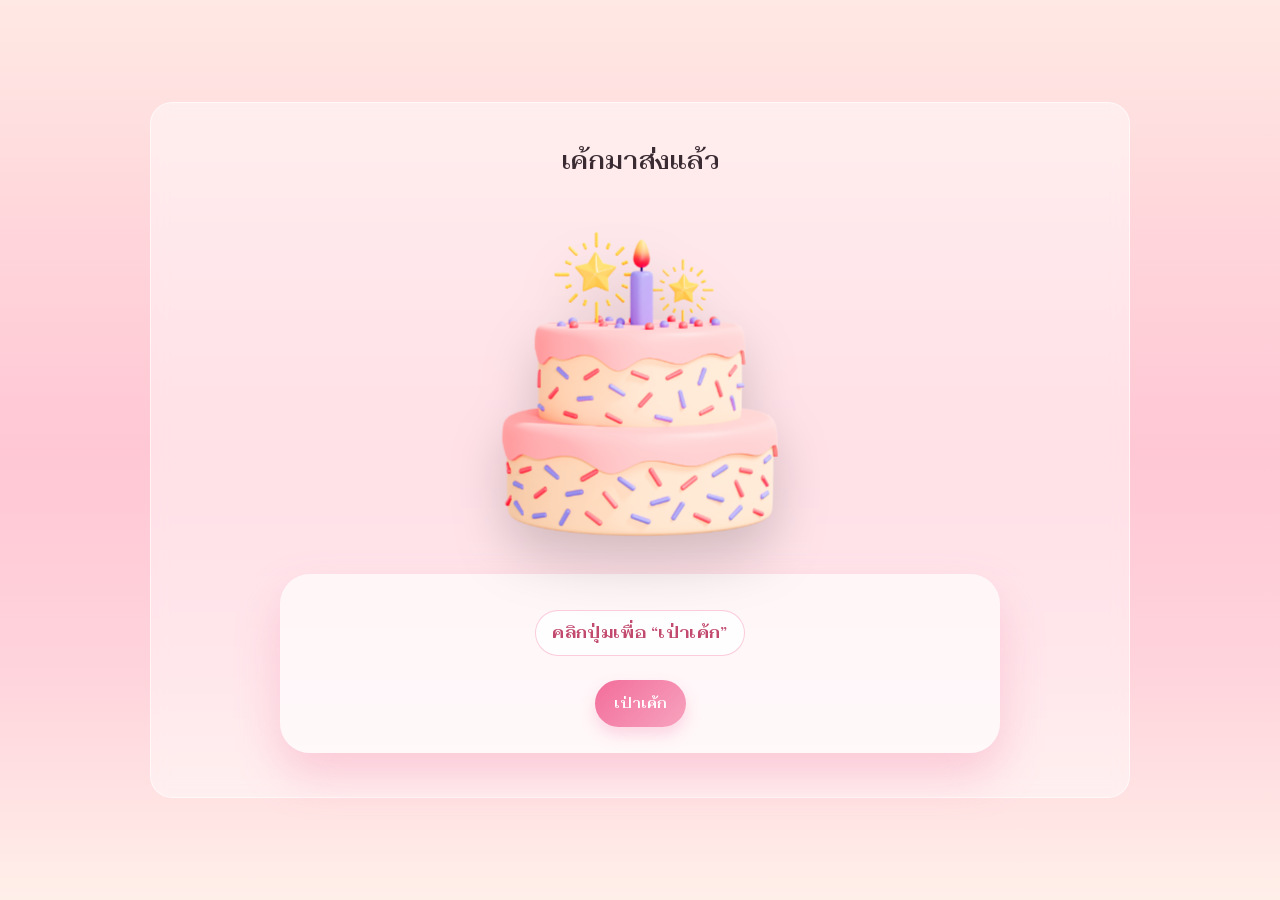
<file: index.html>
<!doctype html>
<html lang="th">
<head>
  <meta charset="utf-8" />
  <meta name="viewport" content="width=device-width,initial-scale=1" />
  <title>Birthday Surprise</title>
  <link rel="stylesheet" href="css/style.css" />
</head>

<body>
  <div class="container">
    <div class="shell center">

      <!-- จะซ่อนหลังจากกด "เป่าเค้ก" -->
      <h2 id="titleText">เค้กมาส่งแล้ว</h2>

      <!-- Cake Stage -->
      <div class="cake-stage" id="cakeStage">
        <img class="cake-img" id="cakeImg" src="assets/cake.png" alt="cake" />

        <!-- ควัน (แสดงตอนเป่าเทียน) -->
        <div class="smoke" id="smoke" aria-hidden="true">
          <span></span><span></span><span></span><span></span><span></span>
        </div>
      </div>

      <!-- STEP 1 -->
      <div class="big-card" id="step1">
        <p class="badge">คลิกปุ่มเพื่อ “เป่าเค้ก”</p>
        <div style="margin-top:14px;">
          <button class="btn" id="blowCakeBtn">เป่าเค้ก</button>
        </div>
      </div>

      <!-- STEP 2 -->
      <div class="big-card" id="step2" style="display:none;">
        <h2>เป่าเทียนวันเกิด</h2>
        <p class="subtle">หลับตาแล้วอธิษฐานในใจ</p>
        <div style="margin-top:14px;">
          <button class="btn" id="blowCandleBtn">เป่าเทียน</button>
        </div>
      </div>

      <!-- STEP 3 -->
      <div class="big-card" id="step3" style="display:none;">
        <h2 id="hbText">Happy Birth Day P'time </h2>
        <p class="subtle">สุขสันต์วันเกิดนะคะที่รัก</p>
        <div style="margin-top:14px;">
          <a class="btn secondary" href="pass.html">หน้าถัดไป</a>
        </div>
      </div>

    </div>
  </div>

  <script src="js/cake.js"></script>
</body>
</html>
</file>
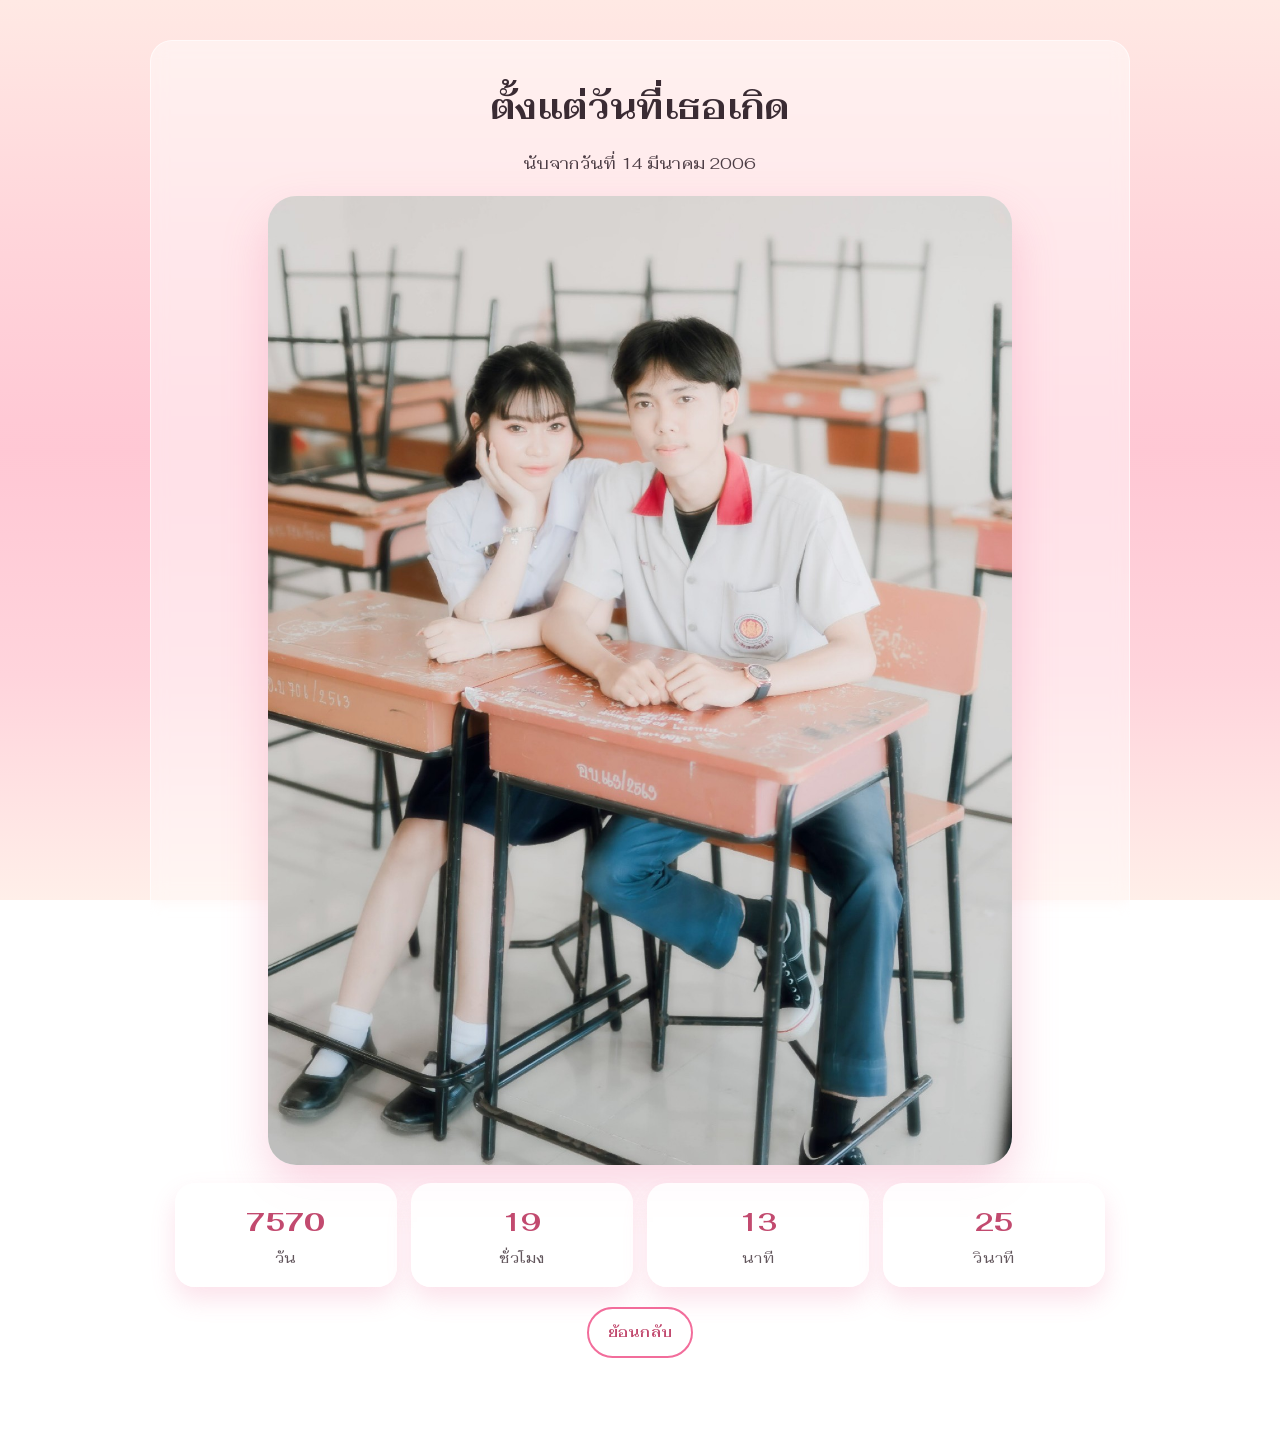
<file: days.html>
<!doctype html>
<html lang="th">
<head>
  <meta charset="utf-8" />
  <meta name="viewport" content="width=device-width,initial-scale=1" />
  <title>เธอเกิดมากี่วันแล้วน้า</title>
  <link rel="stylesheet" href="css/style.css" />
</head>
<body>
  <div class="container">
    <div class="shell center">
      <h1>ตั้งแต่วันที่เธอเกิด</h1>


        <p class="subtle">นับจากวันที่ 14 มีนาคม 2006 </p>

        <!-- รูปตรงกลาง -->
        <div class="image-wrap">
  <img src="assets/heart.png" class="center-img" alt="love" />
</div>


        <!-- กล่องเวลา -->
        <div class="time-grid">
          <div class="time-box">
            <div class="time-value" id="days">0</div>
            <div class="time-label">วัน</div>
          </div>

          <div class="time-box">
            <div class="time-value" id="hours">0</div>
            <div class="time-label">ชั่วโมง</div>
          </div>

          <div class="time-box">
            <div class="time-value" id="minutes">0</div>
            <div class="time-label">นาที</div>
          </div>

          <div class="time-box">
            <div class="time-value" id="seconds">0</div>
            <div class="time-label">วินาที</div>
          </div>
        </div>

        <div style="margin-top:20px;">
          <a class="btn secondary" href="menu.html">ย้อนกลับ</a>
        </div>
      </div>
    </div>
  </div>

  <script src="js/days.js"></script>
</body>
</html>
</file>
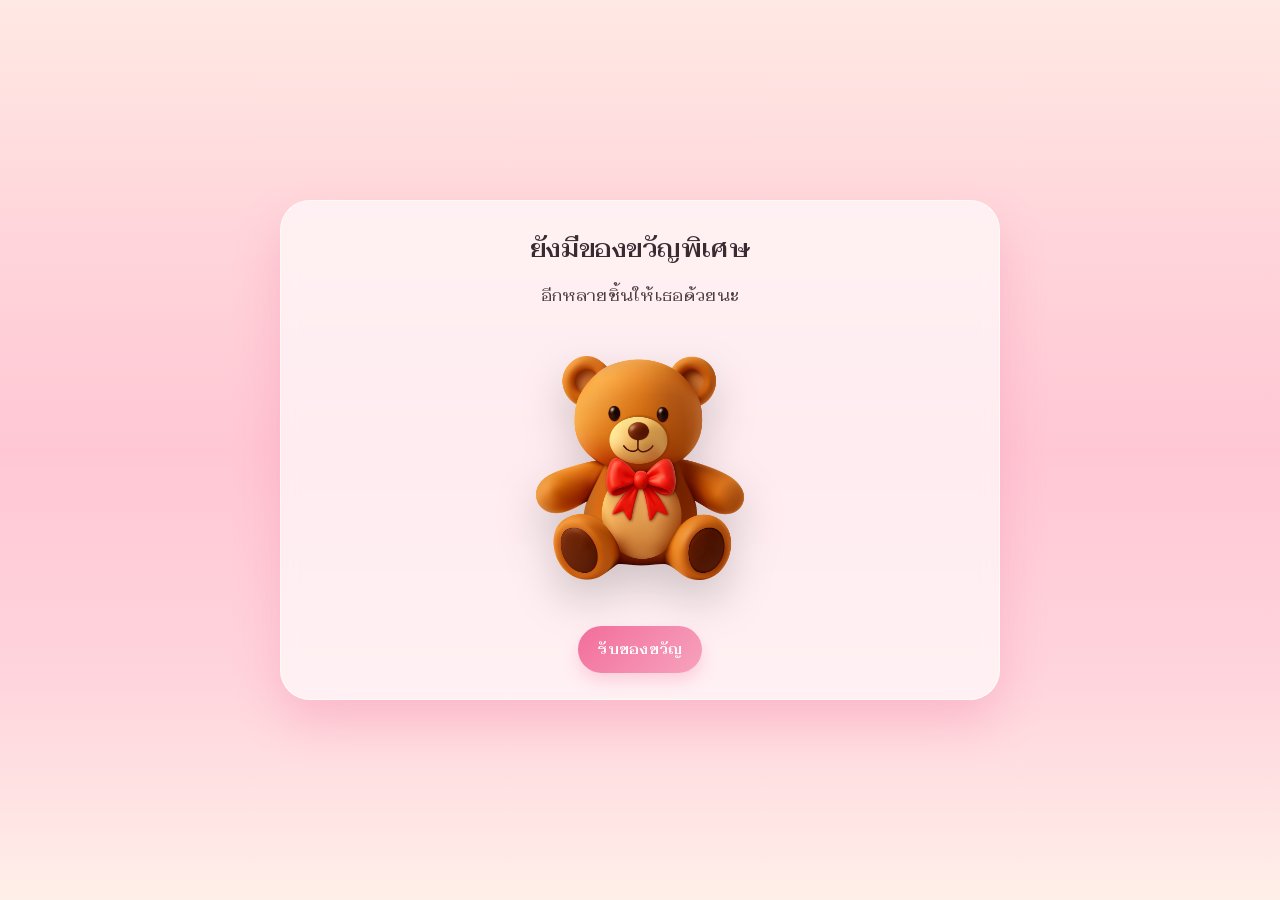
<file: gift.html>
<!doctype html>
<html lang="th">
<head>
  <meta charset="utf-8">
  <meta name="viewport" content="width=device-width, initial-scale=1.0">
  <title>ของขวัญ </title>
  <link rel="stylesheet" href="css/style.css">
</head>

<body>
  <div class="container">
    <div class="shell center big-card">
      <h2>ยังมีของขวัญพิเศษ </h2>
      <p class="subtle">อีกหลายชิ้นให้เธอด้วยนะ</p>

      <img src="assets/gif.png" class="cake-img" alt="gift gif">

      <div style="margin-top:18px;">
        <a href="menu.html" class="btn">รับของขวัญ</a>
      </div>
    </div>
  </div>
  
</body>
</html>
</file>
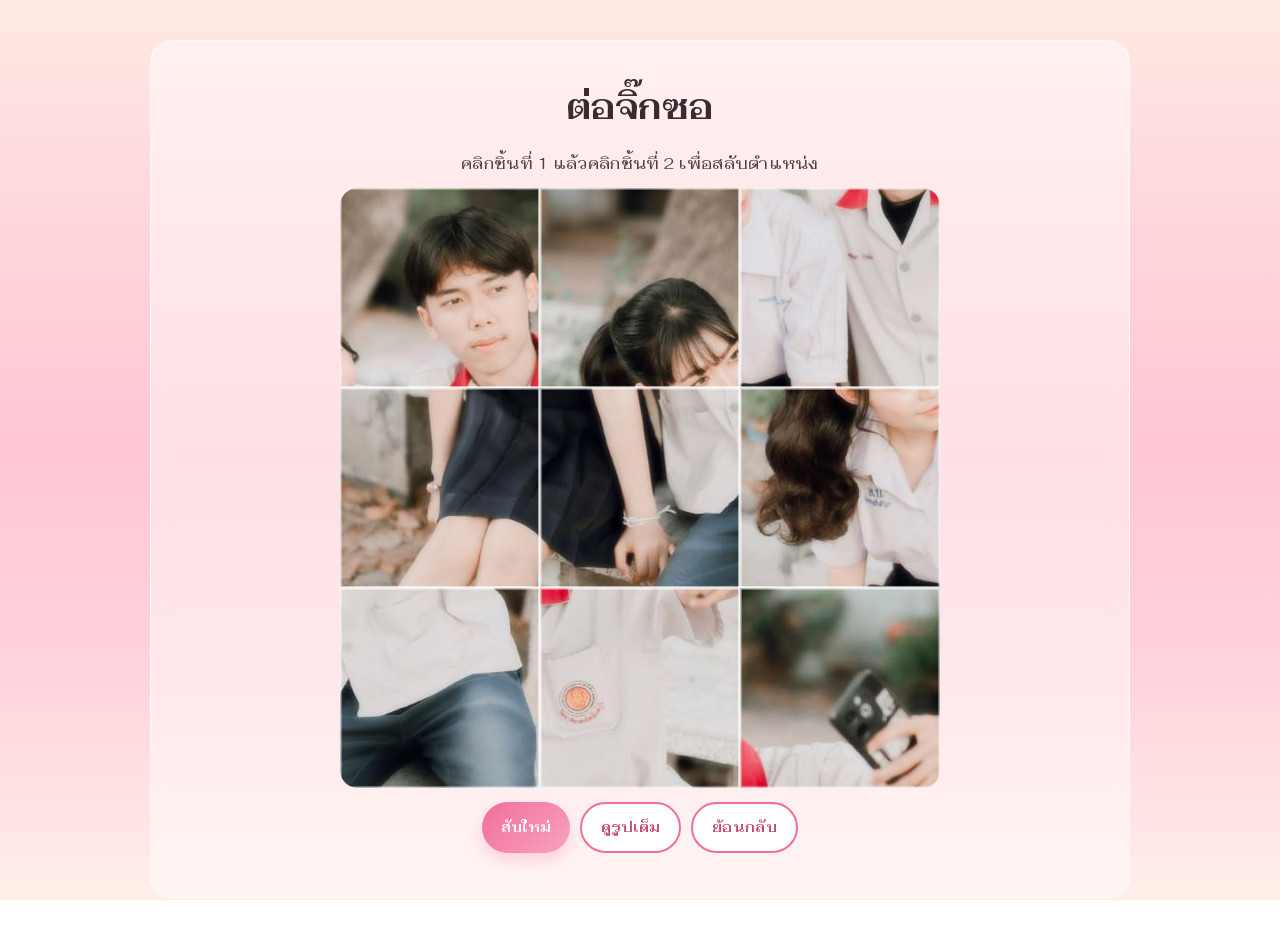
<file: jigsaw.html>
<!doctype html>
<html lang="th">
<head>
  <meta charset="utf-8" />
  <meta name="viewport" content="width=device-width,initial-scale=1" />
  <title>ต่อจิ๊กซอ</title>
  <link rel="stylesheet" href="css/style.css" />
</head>
<body>
  <div class="container">
    <div class="shell center">
      <h1>ต่อจิ๊กซอ</h1>
      <p class="subtle">คลิกชิ้นที่ 1 แล้วคลิกชิ้นที่ 2 เพื่อสลับตำแหน่ง</p>

      <div class="canvas-wrap">
        <canvas id="puzzle" width="600" height="600"></canvas>
      </div>

      <div style="margin-top:14px; display:flex; gap:10px; justify-content:center; flex-wrap:wrap;">
        <button class="btn" id="shuffleBtn">สับใหม่</button>
        <button class="btn secondary" id="showHintBtn">ดูรูปเต็ม</button>
        <a class="btn secondary" href="menu.html">ย้อนกลับ</a>
      </div>
    </div>
  </div>

  <div class="modal-backdrop" id="modalBackdrop">
    <div class="modal center">
      <h3>รูปเต็ม (ใบ้)</h3>
      <img src="assets/puzzle.jpg" alt="hint" style="width:100%; border-radius:18px;" />
      <div class="row">
        <button class="btn" id="closeModalBtn">ปิด</button>
      </div>
    </div>
  </div>

  <script src="js/jigsaw.js"></script>
  
</body>
</html>
</file>
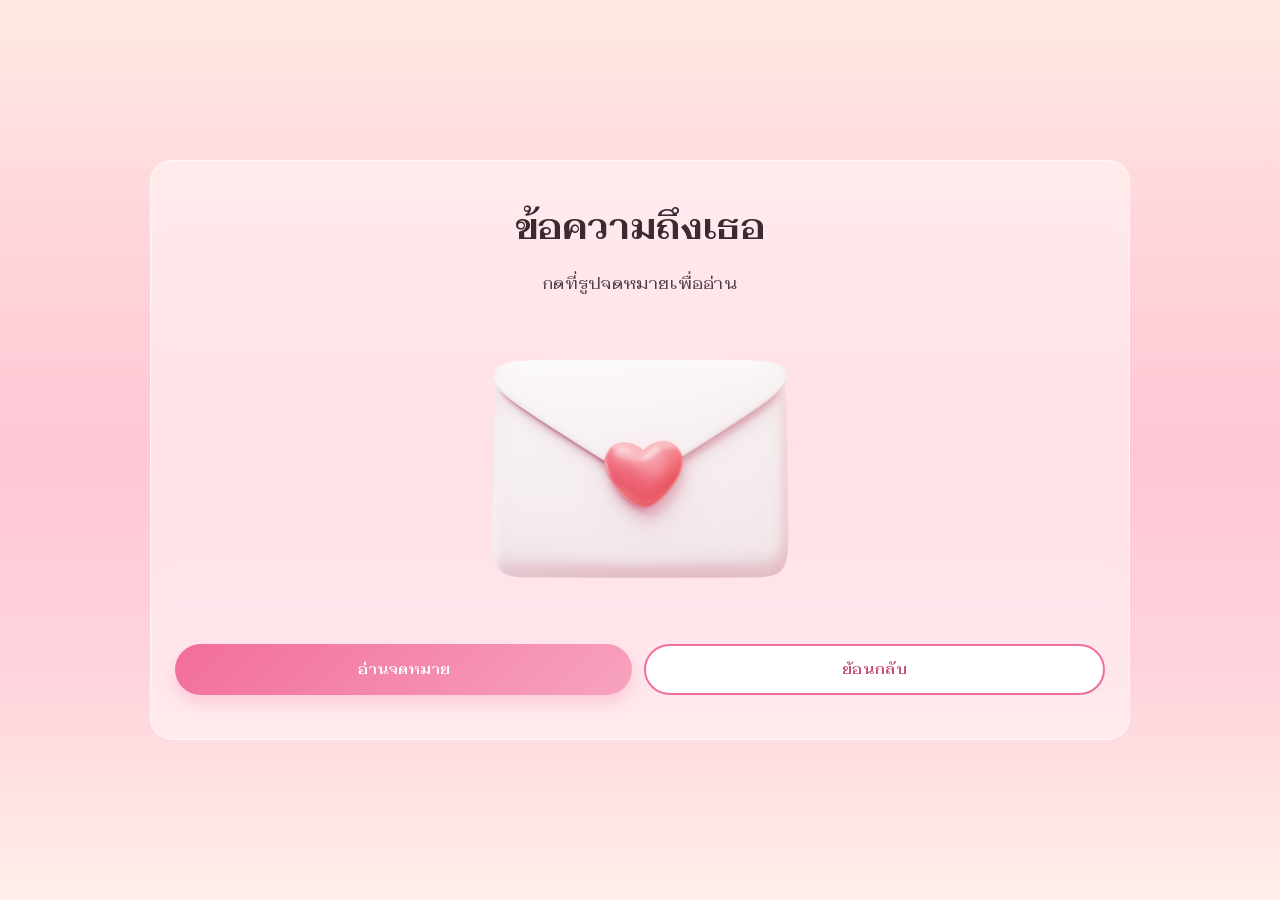
<file: letter.html>
<!doctype html>
<html lang="th">
<head>
  <meta charset="utf-8" />
  <meta name="viewport" content="width=device-width,initial-scale=1" />
  <title>ข้อความถึงเธอ</title>
  <link rel="stylesheet" href="css/style.css" />
</head>

<body>
  <div class="container">
    <div class="shell center">

      <h1>ข้อความถึงเธอ</h1>


        <p class="subtle">กดที่รูปจดหมายเพื่ออ่าน</p>

        <!-- รูปจดหมาย -->
        <img
          src="assets/lettercover.png"
          alt="letter"
          id="openLetter"
          class="letter-img"
        />

        <!-- แถวปุ่ม (กว้างเท่ากัน ซ้ายขวา) -->
        <div class="button-row">
          <button class="btn" id="readBtn">อ่านจดหมาย</button>
          <a class="btn secondary" href="menu.html">ย้อนกลับ</a>
        </div>
      </div>

    </div>
  </div>

  <!-- MODAL -->
  <div class="modal-backdrop" id="modalBackdrop">
    <div class="modal center">
      <h3></h3>

      <p id="letterText"></p>

      <div class="row">
        <button class="btn" id="closeModalBtn">ปิด</button>
      </div>
    </div>
  </div>

  <!-- JS -->
  <script src="js/letter.js"></script>

</body>
</html>
</file>
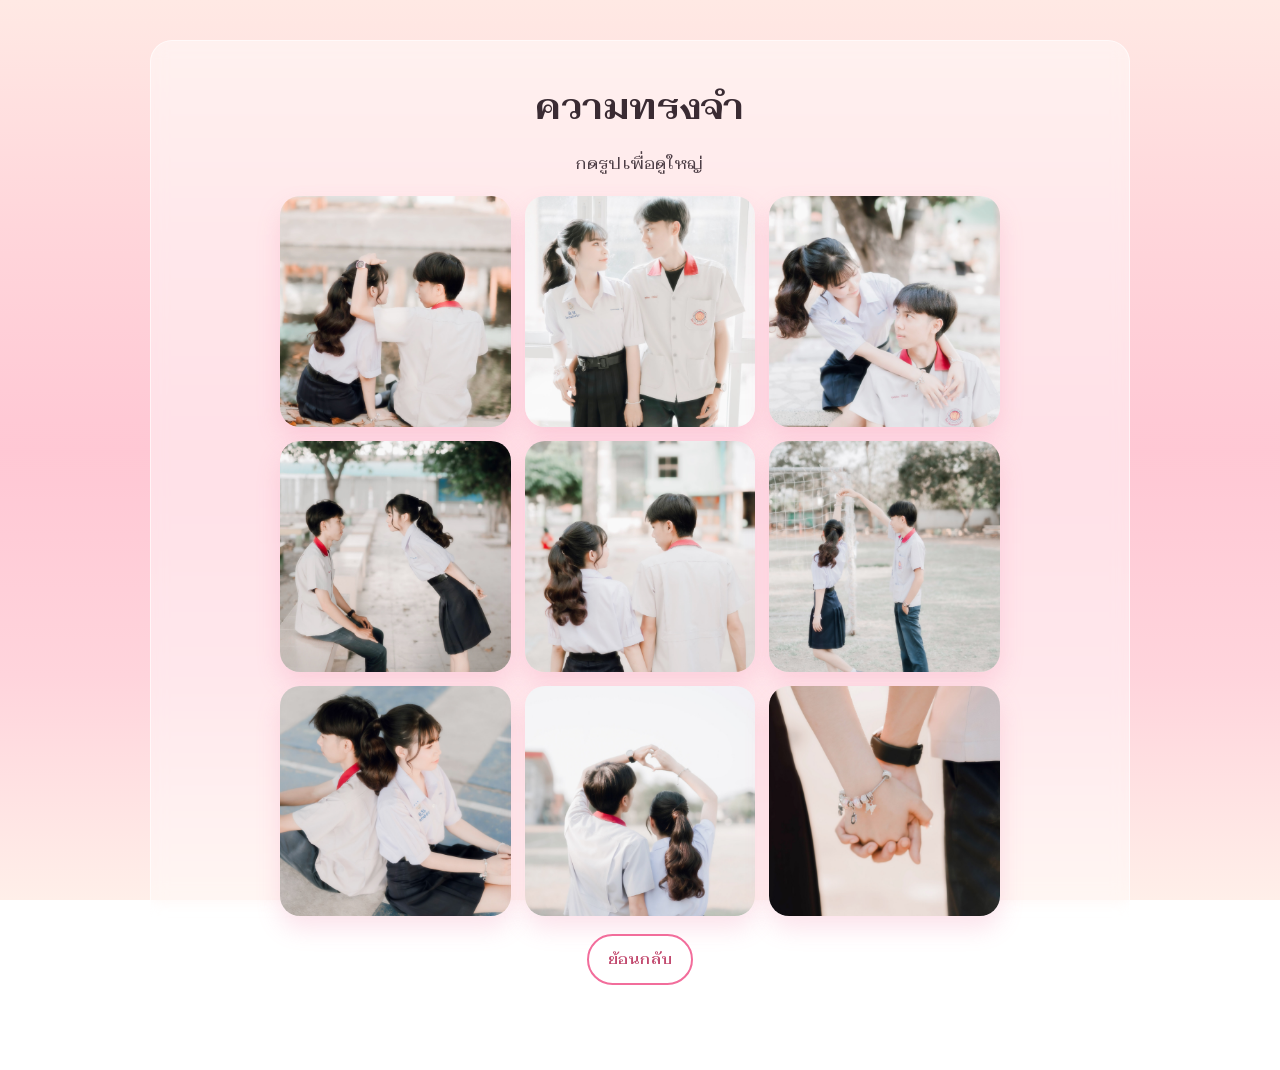
<file: memories.html>
<!doctype html>
<html lang="th">
<head>
  <meta charset="utf-8" />
  <meta name="viewport" content="width=device-width,initial-scale=1" />
  <title>ความทรงจำ</title>
  <link rel="stylesheet" href="css/style.css" />
</head>
<body>
  <div class="container">
    <div class="shell center">
      <h1>ความทรงจำ</h1>
      <p class="subtle">กดรูปเพื่อดูใหญ่</p>

      <div class="gallery" id="gallery"></div>

      <div style="margin-top:18px;">
        <a class="btn secondary" href="menu.html">ย้อนกลับ</a>
      </div>
    </div>
  </div>

  <div class="modal-backdrop" id="modalBackdrop">
    <div class="modal center">
      <img id="bigImg" alt="memory" style="width:100%; border-radius:18px; box-shadow: var(--shadow-soft);" />
      <div class="row">
        <button class="btn" id="closeModalBtn">ปิด</button>
      </div>
    </div>
  </div>

  <script src="js/memories.js"></script>
</body>
</html>
</file>
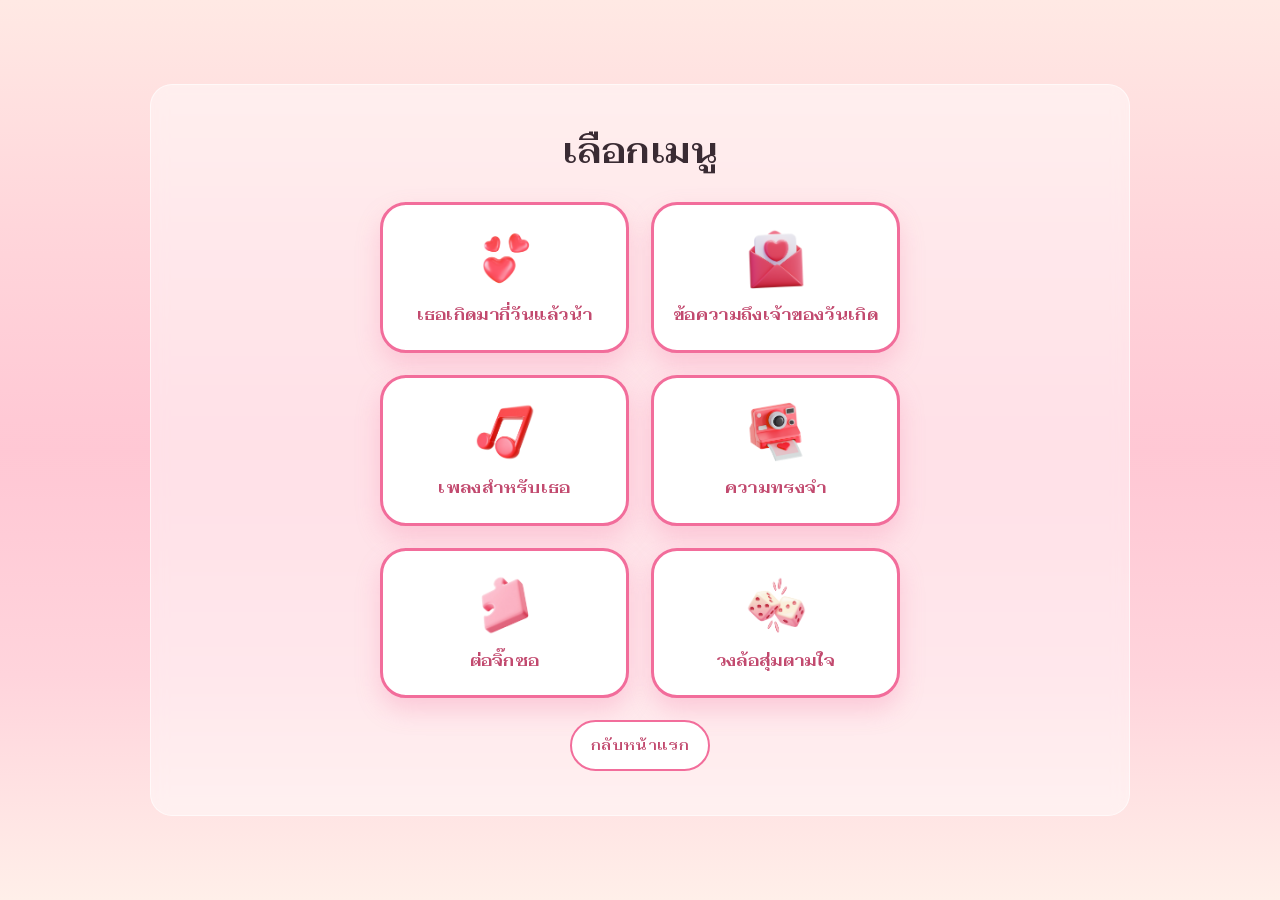
<file: menu.html>
<!doctype html>
<html lang="th">
<head>
  <meta charset="utf-8" />
  <meta name="viewport" content="width=device-width,initial-scale=1" />
  <title>เลือกเมนู</title>
  <link rel="stylesheet" href="css/style.css" />
</head>

<body>
  <div class="container">
    <div class="shell center">
      <h1>เลือกเมนู</h1>

      <div class="menu-grid">

        <a class="menu-item white" href="days.html">
          <img src="assets/1.png" class="menu-icon">
          <div class="label">เธอเกิดมากี่วันแล้วน้า</div>
        </a>

        <a class="menu-item white" href="letter.html">
          <img src="assets/2.png" class="menu-icon">
          <div class="label">ข้อความถึงเจ้าของวันเกิด</div>
        </a>

        <a class="menu-item white" href="music.html">
          <img src="assets/3.png" class="menu-icon">
          <div class="label">เพลงสำหรับเธอ</div>
        </a>


        <a class="menu-item white" href="memories.html">
          <img src="assets/4.png" class="menu-icon">
          <div class="label">ความทรงจำ</div>
        </a>

        <a class="menu-item white" href="jigsaw.html">
          <img src="assets/5.png" class="menu-icon">
          <div class="label">ต่อจิ๊กซอ</div>
        </a>

        <a class="menu-item white" href="wheel.html">
          <img src="assets/6.png" class="menu-icon">
          <div class="label">วงล้อสุ่มตามใจ</div>
        </a>

      </div>

      <div style="margin-top:22px;">
        <a class="btn secondary" href="index.html">กลับหน้าแรก</a>

      </div>
    </div>
  </div>
</body>
</html>
</file>
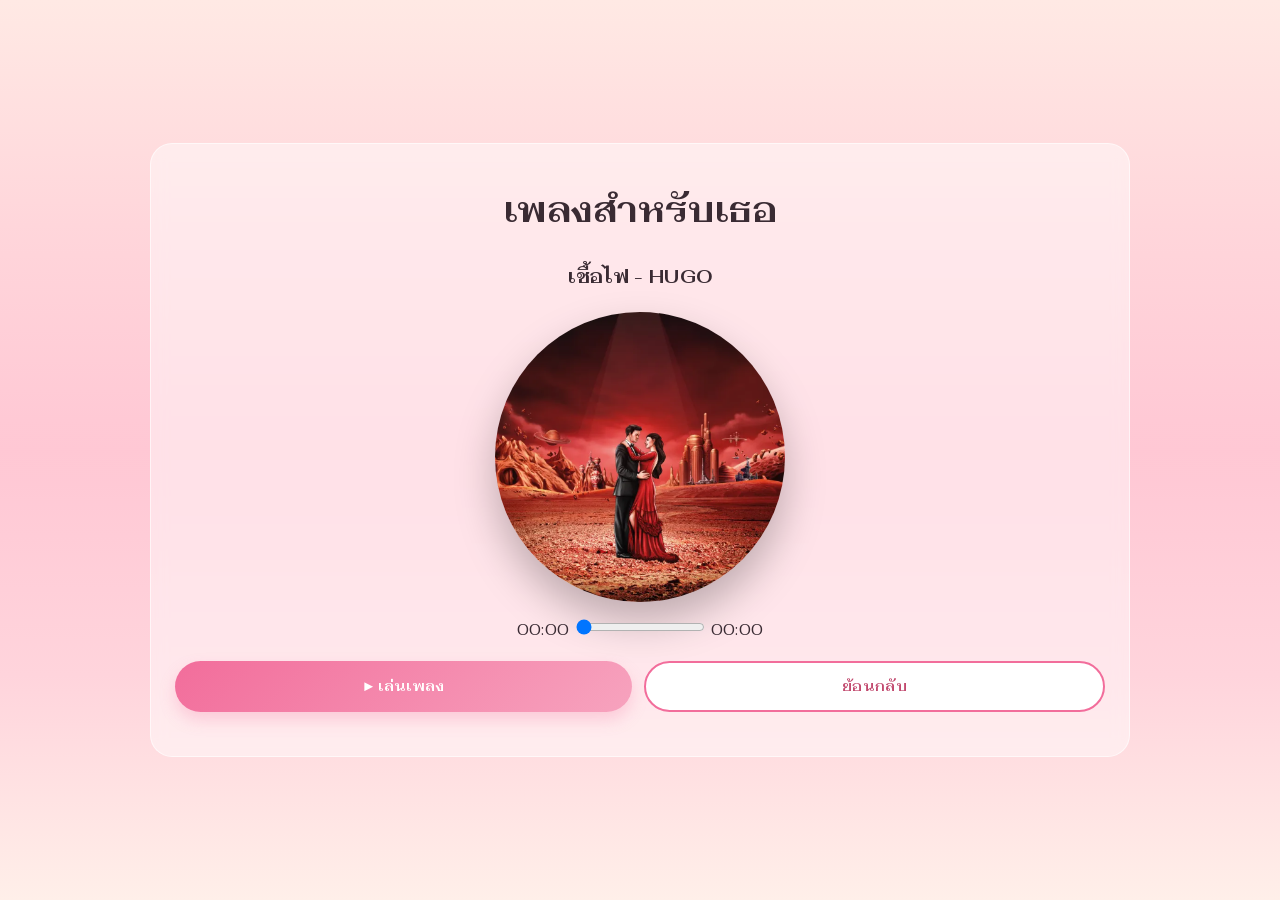
<file: music.html>
<!doctype html>
<html lang="th">
<head>
  <meta charset="utf-8" />
  <meta name="viewport" content="width=device-width,initial-scale=1" />
  <title>เพลงสำหรับเธอ</title>
  <link rel="stylesheet" href="css/style.css" />
</head>

<body>
  <div class="container">
    <div class="shell center">
      <h1>เพลงสำหรับเธอ</h1>
      <h3>เชื้อไฟ - HUGO</h3>

        <!-- แผ่นเสียง -->
        <div class="vinyl-wrap">
          <img src="assets/vinyl.png" class="vinyl" id="vinyl">
        </div>

        <!-- progress -->
        <div class="progress-box">
          <span id="currentTime">00:00</span>
          <input type="range" id="progress" value="0" min="0" step="1" />
          <span id="duration">00:00</span>
        </div>

        <!-- ปุ่ม -->
        <div class="button-row">
          <button class="btn" id="playBtn">▶ เล่นเพลง</button>
          <a class="btn secondary" href="menu.html">ย้อนกลับ</a>
        </div>

        <audio id="music">
          <source src="assets/song.mp3" type="audio/mpeg">
        </audio>

      </div>
    </div>
  </div>

  <script src="js/music.js"></script>
</body>
</html>
</file>
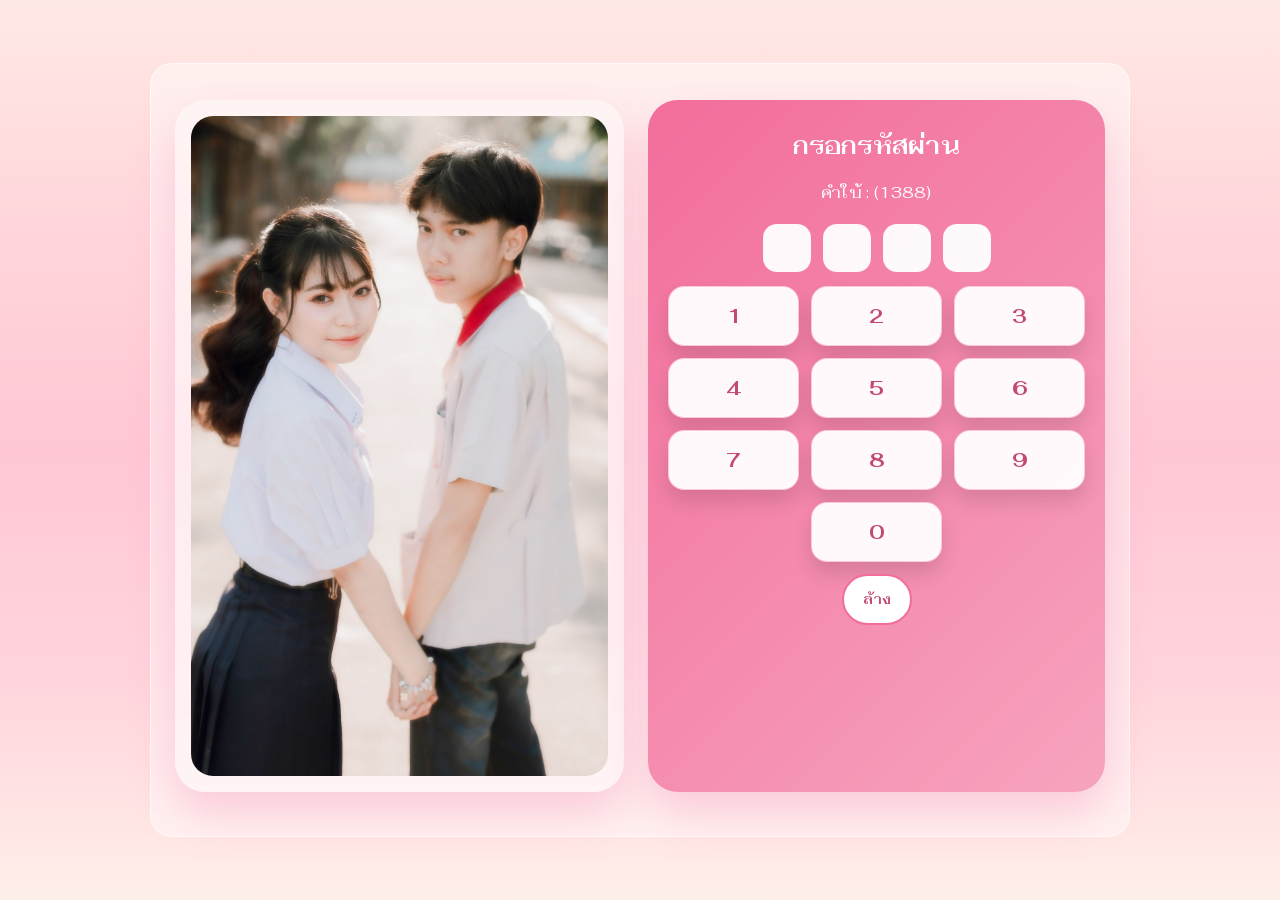
<file: pass.html>
<!doctype html>
<html lang="th">
<head>
  <meta charset="utf-8" />
  <meta name="viewport" content="width=device-width,initial-scale=1" />
  <title>ใส่รหัสผ่าน</title>
  <link rel="stylesheet" href="css/style.css" />
</head>

<body>
  <div class="container">
    <div class="shell">

      <!-- layout ซ้ายรูป ขวาใส่รหัส -->
      <div class="pass-layout">

        <!-- ฝั่งรูป -->
        <div class="pass-image">
          <img src="assets/pic1.png" alt="cute gif">
        </div>

        <!-- ฝั่งใส่รหัส -->
        <div class="pink-panel pass-box center">
          <h2>กรอกรหัสผ่าน</h2>
          <div class="note">คำใบ้ : (1388)</div>

          <div class="digits" id="digits"></div>
          <div class="keypad" id="keypad"></div>

          <div style="margin-top:12px;">
            <button class="btn secondary" id="clearBtn">ล้าง</button>
          </div>
        </div>

      </div>
    </div>
  </div>

  <!-- modal -->
  <div class="modal-backdrop" id="modalBackdrop">
    <div class="modal center">
      <h3 id="modalTitle">ลองใหม่</h3>
      <p id="modalMsg">รหัสไม่ถูกต้อง ลองใหม่อีกครั้งนะ</p>
      <div class="row">
        <button class="btn" id="closeModalBtn">ปิด</button>
      </div>
    </div>
  </div>

  <script src="js/pass.js"></script>
</body>
</html>
</file>
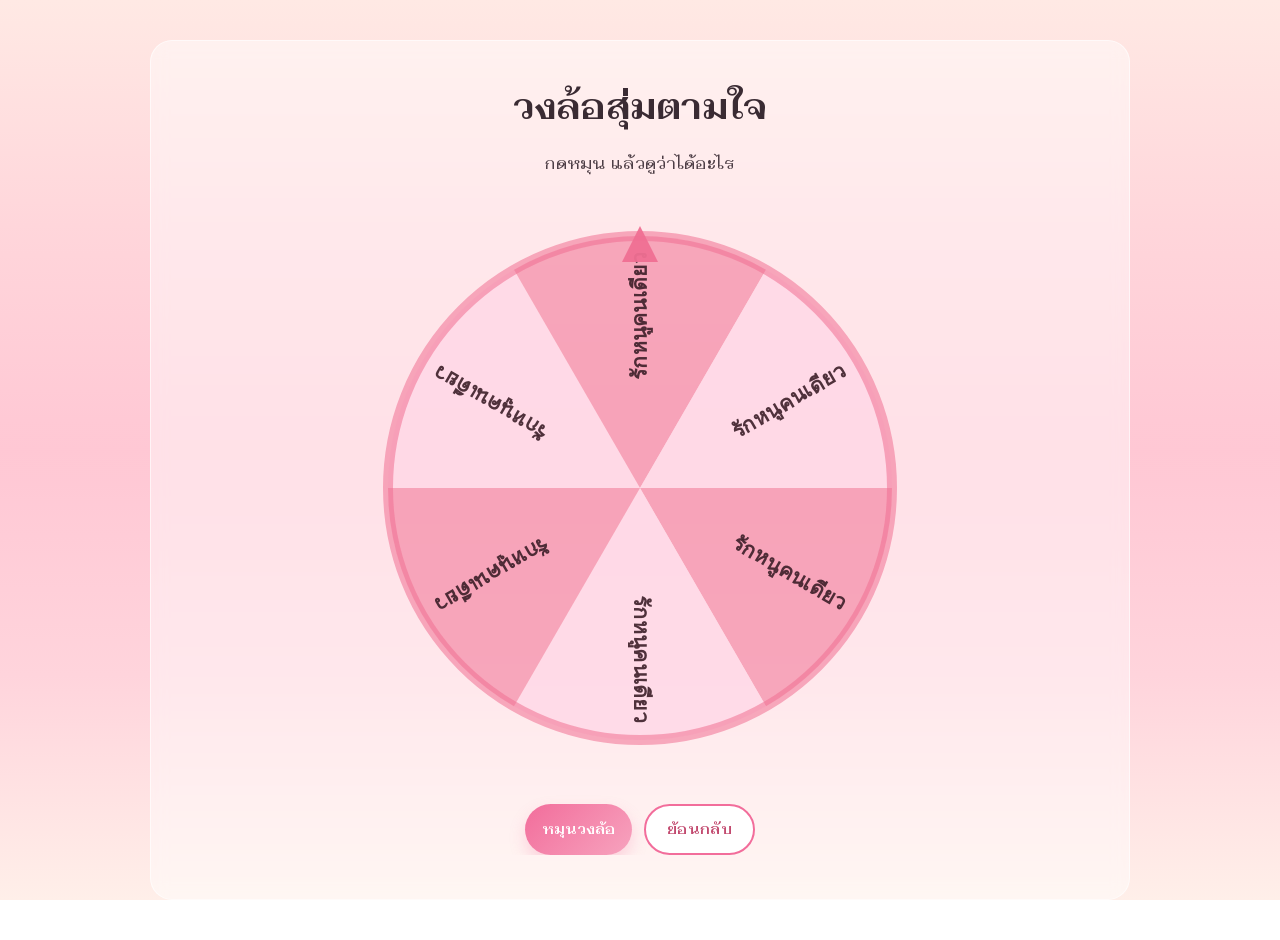
<file: wheel.html>
<!doctype html>
<html lang="th">
<head>
  <meta charset="utf-8" />
  <meta name="viewport" content="width=device-width,initial-scale=1" />
  <title>วงล้อสุ่มตามใจ</title>
  <link rel="stylesheet" href="css/style.css" />
</head>

<body>
  <div class="container">
    <div class="shell center">
      <h1>วงล้อสุ่มตามใจ</h1>
      <p class="subtle">กดหมุน แล้วดูว่าได้อะไร </p>

      <div class="wheel-wrap">
        <canvas id="wheel" width="600" height="600"></canvas>

        <div class="button-row">
          <button class="btn" id="spinBtn">หมุนวงล้อ</button>
          <a class="btn secondary" href="menu.html">ย้อนกลับ</a>
        </div>
      </div>
    </div>
  </div>

  <div class="modal-backdrop" id="modalBackdrop">
    <div class="modal center">
      <h3>ผลลัพธ์ของวงล้อคือ…</h3>
      <p id="resultText" style="font-size:18px; font-weight:800; color:#c24a6f;"></p>
      <div class="row">
        <button class="btn" id="closeModalBtn">ปิด</button>
      </div>
    </div>
  </div>

  <!-- 🎆 พลุ -->
  <div class="fireworks" id="fireworks"></div>

  <!-- JS -->
  <script src="js/wheel.js"></script>

  <div class="bg-heart-layer"></div>
</body>
</html>
</file>
<file: css/style.css>
/* ===============================
   FONT : Fahkwang (Thai looped + cute)
   =============================== */
@import url('https://fonts.googleapis.com/css2?family=Fahkwang:wght@300;400;500;600;700&display=swap');

/* ===============================
   ROOT COLOR THEME (Cute Modern)
   =============================== */
:root{
  --pink-1:#fff2f7;
  --pink-2:#ffe1ee;
  --card:#f26d9b;
  --card-dark:#e45888;
  --white:#ffffff;

  --shadow: 0 22px 45px rgba(242,109,155,.28);
  --shadow-soft: 0 12px 24px rgba(242,109,155,.20);
  --radius: 28px;

  --container-pad: 40px;
  --shell-pad-x: 24px;
  --shell-pad-y: 36px;
}

/* ===============================
   GLOBAL RESET + FORCE FONT
   =============================== */
*{
  box-sizing:border-box;
  font-family: "Fahkwang", system-ui, -apple-system, "Segoe UI", sans-serif !important;
}

html, body{
  height:100%;
  margin:0;
  font-family: "Fahkwang", system-ui, -apple-system, "Segoe UI", sans-serif !important;
}


body{
  background: linear-gradient(
    180deg,
    #ffe9e4 0%,
    #ffd6db 25%,
    #ffc7d4 50%,
    #ffd4dc 75%,
    #ffefe9 100%
  );

  background-attachment: fixed;
  color:#3a2b33;
  letter-spacing:.3px;
  line-height:1.8;
}

body::before{
  content:"";
  position:fixed;
  inset:0;
  pointer-events:none;
  background:
    repeating-linear-gradient(
      0deg,
      rgba(255,255,255,.02) 0,
      rgba(255,255,255,.02) 1px,
      transparent 1px,
      transparent 2px
    );
  mix-blend-mode: soft-light;
}



.card{
  background: rgba(255,255,255,.7);
  border-radius: var(--radius);
  box-shadow: var(--shadow);
  padding: 22px;
}



#letterText{
  white-space: pre-line;
}
/* ===============================
   LAYOUT
   =============================== */
.container{
  min-height:100%;
  display:flex;
  align-items:center;
  justify-content:center;
  padding: var(--container-pad) 18px;
}

.shell{
  width:min(980px, 100%);
  background: rgba(255,255,255,0.45);
  backdrop-filter: blur(8px);
  border: 1px solid rgba(255,255,255,0.6);
  border-radius: 22px;
  padding: var(--shell-pad-y) var(--shell-pad-x) calc(var(--shell-pad-y) + 8px);
}

.center{ text-align:center; }

/* ===============================
   TYPOGRAPHY
   =============================== */
h1{
  font-size: 34px;
  margin: 0 0 12px;
  font-weight:700;
  letter-spacing:.6px;
}

h2{
  font-size: 24px;
  margin: 0 0 12px;
  font-weight:600;
}

p{
  margin:10px 0;
  font-weight:400;
  line-height:1.75;
}

.subtle{ opacity:.9; }
.small{ font-size:13px; opacity:.85; }

/* ===============================
   BUTTONS
   =============================== */
/* ===============================
   BUTTONS
   =============================== */
/* ===============================
   BUTTON BASE
   =============================== */
.btn{
  border: 0;
  padding: 15px 19px;          /* ⬅ เล็กลงชัด */
  border-radius: 800px;
  background: linear-gradient(135deg, #f26d9b, #f7a3be);
  color: #fff;
  font-weight: 600;
  font-size: 14px;            /* ⬅ เล็กลง */
  line-height: 1.2;
  cursor: pointer;
  box-shadow: 0 8px 16px rgba(242,109,155,.25); /* ⬅ shadow เบาลง */
  transition: transform .18s ease, filter .18s ease;
  display: inline-flex;
  align-items: center;
  justify-content: center;
  white-space: nowrap;
}


/* hover / active */
.btn:hover{
  transform: translateY(-2px);
  filter: brightness(1.05);
}
.btn:active{
  transform: scale(.97);
}

/* ===============================
   BUTTON SECONDARY
   =============================== */
.btn.secondary{
  background: #fff;
  color: #c24a6f;
  border: 2px solid #f26d9b;
  box-shadow: none;
}

/* ===== FIX LINK BUTTON COLOR ===== */
a.btn,
a.btn:visited,
a.btn:hover,
a.btn:active,
a.btn:focus{
  color: #fff;
  text-decoration: none;
}

a.btn.secondary{
  color:#c24a6f;
}


/* ===============================
   BUTTON ROW (ซ้ายขวาเท่ากัน)
   =============================== */
.button-row{
  display: flex;
  gap: 12px;
  margin-top: 16px;
}

/* ทำให้ปุ่มกว้างเท่ากัน */
.button-row .btn{
  flex: 1;
}


/* ===============================
   MOBILE
   =============================== */
@media (max-width: 520px){
  .button-row{
    flex-direction: column;
  }

  .button-row .btn{
    width: 100%;
  }

  .btn{
    padding: 9px 16px;
    font-size: 14px;
  }
}


/* ===============================
   CARDS
   =============================== */
.card{
  background: rgba(255,255,255,0.7);
  border-radius: var(--radius);
  box-shadow: var(--shadow);
  padding: 22px;
}

.big-card{
  width:min(720px,100%);
  margin: 0 auto;
  border-radius: 30px;
  padding: 26px;
  background: rgba(255,255,255,0.65);
  box-shadow: var(--shadow);
}

.pink-panel{
  width:min(520px, 100%);
  margin: 0 auto;
  background: linear-gradient(135deg, #f26d9b, #f7a3be);
  color:white;
  border-radius: 30px;
  padding: 24px 20px;
  box-shadow: var(--shadow);
}

/* ===============================
   IMAGES
   =============================== */
.cake-img{
  width:min(280px, 70vw);
  max-width: 320px;
  display:block;
  margin: 18px auto 10px;
  filter: drop-shadow(0 20px 22px rgba(0,0,0,.18));

  /* animation */
  animation: cakeFloat 3.2s ease-in-out infinite;
}

/* ลอยขึ้น–ลงเบา ๆ */
@keyframes cakeFloat{
  0%, 100%{
    transform: translateY(0) scale(1);
  }
  50%{
    transform: translateY(-6px) scale(1.02);
  }
}


/* ===============================
   BADGE
   =============================== */
.badge{
  display:inline-flex;
  gap:8px;
  align-items:center;
  padding: 8px 16px;
  background: rgba(255,255,255,0.88);
  border:1px solid rgba(242,109,155,.35);
  border-radius: 999px;
  color:#c24a6f;
  font-weight:700;
}

/* ===============================
   MENU GRID (6 ITEMS)
   =============================== */
.menu-grid{
  margin-top: 20px;
  display:grid;
  grid-template-columns: repeat(2, 1fr);
  gap: 22px;
  width: min(520px, 100%);
  margin-inline:auto;
}

.menu-item{
  background: linear-gradient(135deg, #f26d9b, #f7a3be);
  border-radius: 26px;
  padding: 24px 18px;
  color:white;
  text-decoration:none;
  display:flex;
  flex-direction:column;
  align-items:center;
  justify-content:center;
  min-height: 150px;
  box-shadow: var(--shadow);
  transition: all .2s ease;
  -webkit-tap-highlight-color: transparent;
}

.menu-item:hover{
  transform: translateY(-4px);
  filter: brightness(1.06);
}

.menu-item .icon{
  width:48px;
  height:48px;
  margin-bottom: 12px;
  object-fit:contain;
  filter: drop-shadow(0 10px 14px rgba(0,0,0,.22));
}

.menu-item .label{
  font-weight:600;
  text-align:center;
  line-height:1.3;
  font-size: 16px;
}

/* ===============================
   MENU WHITE STYLE
   =============================== */
.menu-item.white{
  background: #ffffff;
  border: 3px solid #f26d9b;
  color: #c24a6f;
  box-shadow: 0 12px 24px rgba(242,109,155,.25);
}

.menu-item.white .label{
  color: #c24a6f;
  font-weight:800;
  margin-top: 10px;
}

.menu-item.white:hover{
  background: #fff5fa;
  transform: translateY(-4px) scale(1.02);
}

/* icon */
.menu-icon{
  width:60px;
  height:60px;
  object-fit:contain;
  margin-bottom: 6px;
}

/* ===============================
   PASSCODE
   =============================== */
.pass-box{
  flex: 1;
  height: auto;
}

.digits{
  display:flex;
  justify-content:center;
  gap: 12px;
  margin: 16px 0 14px;
  flex-wrap: wrap;
}

.digit{
  width: 48px;
  height: 48px;
  background: rgba(255,255,255,.95);
  border-radius: 14px;
  display:flex;
  align-items:center;
  justify-content:center;
  font-size: 20px;
  font-weight:700;
  color:#c24a6f;
}

/* ✅ จัด keypad ให้เป็นตัวจริงที่เดียว (กันซ้ำ) */
.keypad{
  margin-top: 14px;
  display:grid;
  grid-template-columns: repeat(3, 1fr);
  gap: 12px;
}

.key{
  background: rgba(255,255,255,.95);
  border: 1px solid rgba(242,109,155,.35);
  border-radius: 16px;
  padding: 16px 0;
  font-size: 20px;
  font-weight:700;
  color:#c24a6f;
  cursor:pointer;
  box-shadow: 0 12px 20px rgba(0,0,0,.12);
  -webkit-tap-highlight-color: transparent;
}

.key:active{ transform: translateY(1px); }

/* ✅ ปุ่ม 0 ให้อยู่ “กลาง” แบบสวย ไม่ยืดแปลก */
.key-zero{
  grid-column: 2 / 3;     /* อยู่คอลัมน์กลาง */
  justify-self: stretch;
  width: 100%;
  max-width: none;
}

/* ===============================
   MODAL
   =============================== */
.modal-backdrop{
  position:fixed;
  inset:0;
  background: rgba(0,0,0,.45);
  display:none;
  align-items:center;
  justify-content:center;
  padding: 18px;
}

.modal{
  width: min(560px, 100%);
  max-height: 85vh;          /* ⭐ สำคัญ */
  overflow: hidden;          /* กันล้น */
  background: rgba(255,255,255,.97);
  border-radius: 22px;
  padding: 20px;
  box-shadow: var(--shadow);
}


.modal h3{ margin: 6px 0 10px; }
.modal p{ white-space: pre-wrap; }

.modal .row{
  display:flex;
  gap:10px;
  justify-content:center;
  margin-top: 14px;
  flex-wrap: wrap;
}

/* ===============================
   GALLERY
   =============================== */
.gallery{
  display:grid;
  grid-template-columns: repeat(3, 1fr);
  gap: 14px;
  width:min(720px,100%);
  margin: 18px auto 0;
}

.photo{
  width:100%;
  aspect-ratio: 1/1;
  object-fit: cover;
  border-radius: 20px;
  box-shadow: var(--shadow-soft);
  cursor:pointer;
}

/* ===============================
   QUIZ
   =============================== */
.qbox{
  width:min(720px,100%);
  margin: 0 auto;
}

.choice{
  width:100%;
  text-align:left;
  padding: 14px 16px;
  border-radius: 18px;
  border:1px solid rgba(242,109,155,.35);
  background: rgba(255,255,255,.9);
  cursor:pointer;
  font-weight:600;
  margin: 8px 0;
}

.choice.selected{
  outline: 2px solid rgba(242,109,155,.7);
}

.hr{
  height:1px;
  background: rgba(0,0,0,.08);
  margin: 16px 0;
}

/* ===============================
   JIGSAW
   =============================== */
/* ===== Puzzle Canvas ===== */
.canvas-wrap{
  display: flex;
  justify-content: center;
  align-items: center;
  width: 100%;
  max-width: 100%;
  overflow: hidden;        /* กันล้นการ์ด */
}

/* canvas responsive */
#puzzle{
  width: 100%;
  max-width: 360px;        /* ⬅ ขนาดพอดีมือถือ */
  height: auto;
  border-radius: 18px;
}

@media (min-width: 768px){
  #puzzle{
    max-width: 480px;
  }
}

@media (min-width: 1024px){
  #puzzle{
    max-width: 600px;
  }
}

/* ===============================
   WHEEL
   =============================== */

.wheel-wrap{
  display: flex;
  flex-direction: column;
  align-items: center;
  width: 100%;
  max-width: 100%;
  overflow: hidden;     /* กันล้น card */
}

/* canvas วงล้อ */
#wheel{
  width: 100%;
  max-width: 360px;     /* 👈 พอดีมือถือ */
  height: auto;
  display: block;
}
@media (min-width: 768px){
  #wheel{
    max-width: 480px;
  }
}

@media (min-width: 1024px){
  #wheel{
    max-width: 600px;
  }
}


/* ===============================
   Cake Stage + Smoke Effect
   =============================== */
.cake-stage{
  width: min(340px, 78vw);
  margin: 14px auto 10px;
  position: relative;
  display: grid;
  place-items: center;
  perspective: 900px;
}

.cake-stage .cake-img{
  width: 100%;
  max-width: 340px;
  display:block;
  transform: rotateX(7deg) rotateY(-10deg);
  transform-style: preserve-3d;
  filter: drop-shadow(0 26px 26px rgba(0,0,0,.18));
  transition: transform .35s ease, opacity .2s ease;
}

.cake-stage.is-ready .cake-img{
  transform: rotateX(0deg) rotateY(0deg) scale(1.02);
}

.cake-stage.is-swap .cake-img{
  opacity: 0;
}

.smoke{
  position:absolute;
  inset: 0;
  pointer-events:none;
  display:none;
}

.cake-stage.show-smoke .smoke{
  display:block;
}

.smoke span{
  position:absolute;
  left: 50%;
  top: 18%;
  width: 18px;
  height: 18px;
  border-radius: 50%;
  background: rgba(255,255,255,.92);
  filter: blur(1px);
  transform: translateX(-50%);
  opacity: 0;
  animation: puff 1.3s ease forwards;
}

.smoke span:nth-child(1){ margin-left:-28px; animation-delay: 0s; }
.smoke span:nth-child(2){ margin-left:-10px; animation-delay: .06s; }
.smoke span:nth-child(3){ margin-left:  6px;  animation-delay: .12s; }
.smoke span:nth-child(4){ margin-left: 22px;  animation-delay: .18s; }
.smoke span:nth-child(5){ margin-left:  0px; animation-delay: .24s; }

@keyframes puff{
  0%   { transform: translateX(-50%) translateY(18px) scale(.8); opacity: 0; }
  15%  { opacity: .9; }
  60%  { opacity: .55; }
  100% { transform: translateX(-50%) translateY(-52px) scale(1.9); opacity: 0; }
}

/* ===============================
   PASS PAGE LAYOUT
   =============================== */
.pass-layout{
  display: flex;
  gap: 24px;
  align-items: stretch;
}

.pass-image{
  flex: 1;
  display: flex;
  align-items: center;
  justify-content: center;

  background: rgba(255,255,255,0.35);
  border-radius: 30px;
  box-shadow: var(--shadow);
  padding: 16px;
}

.pass-image img{
  animation: float 3s ease-in-out infinite;
  width: 100%;
  height: 100%;
  object-fit: contain;
  border-radius: 22px;
}

@keyframes float{
  0%,100%{ transform: translateY(0); }
  50%{ transform: translateY(-6px); }
}

/* ===== IMAGE CENTER ===== */
.center-img{
  max-width: 80%;
  height: auto;
  display: block;
  margin: 18px auto;
  border-radius: 28px;
  box-shadow: var(--shadow);
  object-fit: cover;
}

/* ===== TIME GRID ===== */
.time-grid{
  display:grid;
  grid-template-columns: repeat(4, 1fr);
  gap:14px;
  margin-top:18px;
}

.time-box{
  background: rgba(255,255,255,.85);
  border-radius: 20px;
  padding: 16px 10px;
  box-shadow: var(--shadow-soft);
}

.time-value{
  font-size: 26px;
  font-weight: 900;
  color:#c24a6f;
}

.time-label{
  font-size: 14px;
  opacity:.8;
}

/* Letter */
.letter-img{
  width: min(320px, 78vw);
  margin: 10px auto 0;
  cursor:pointer;

  background: transparent;
  box-shadow: none;
  border-radius: 0;

  display: block;
}

/* Vinyl */
.vinyl-wrap{
  width:290px;
  height:290px;
  margin: 0 auto 14px;
  display:flex;
  align-items:center;
  justify-content:center;
}

.vinyl{
  width:100%;
  height:100%;
  border-radius:50%;
  object-fit: cover;
  display:block;
  box-shadow: 0 20px 40px rgba(0,0,0,.25);
  background: transparent;
}

.music-controls{
  display:flex;
  justify-content:center;
  margin-top: 14px;
  flex-wrap: wrap;
  gap: 10px;
}

/* ===============================
   RESPONSIVE (Tablet)
   =============================== */
@media (max-width: 900px){
  :root{
    --container-pad: 32px;
    --shell-pad-x: 20px;
    --shell-pad-y: 28px;
  }

  .big-card{ padding: 22px; }
  .menu-grid{ width: min(560px, 100%); }
}

/* ===============================
   RESPONSIVE (Phone)
   =============================== */
@media (max-width: 720px){
  :root{
    --container-pad: 20px;
    --shell-pad-x: 16px;
    --shell-pad-y: 22px;
  }

  h1{ font-size: 26px; }
  h2{ font-size: 20px; }

  /* ✅ flex บนมือถือให้เรียงลง */
  .pass-layout{
    flex-direction: column;
    gap: 16px;
  }

  .pass-image{
    order: -1;
    padding: 12px;
    border-radius: 24px;
  }

  /* กันรูปสูงเกินจอ */
  .pass-image img{
    height: auto;
    max-height: 42vh;
    object-fit: contain;
  }

  .big-card{
    padding: 18px;
    border-radius: 24px;
  }

  .pink-panel{
    border-radius: 24px;
    padding: 18px 16px;
  }

  /* ✅ ปุ่มเรียงสวยบนมือถือ */
  .modal .row,
  .music-controls{
    flex-direction: column;
    align-items: stretch;
  }

 

  /* เมนูไม่แน่น */
  .menu-grid{
    width: 100%;
    max-width: 520px;
    gap: 12px;
    grid-template-columns: repeat(2, minmax(0, 1fr));
  }

  .menu-item{
    min-height: 128px;
    padding: 16px 12px;
  }

  .menu-icon{ width: 52px; height: 52px; }

  /* keypad / digits */
  .digits{ gap: 10px; }
  .digit{ width: 44px; height: 44px; font-size: 18px; }
  .key{ padding: 14px 0; font-size: 18px; }

  /* time */
  .time-grid{
    grid-template-columns: repeat(2, 1fr);
  }
  .time-value{ font-size: 22px; }

  /* gallery */
  .gallery{
    grid-template-columns: repeat(2, 1fr);
  }

  /* vinyl */
  .vinyl-wrap{ width: 210px; height: 210px; }

  /* ปรับรูปเค้ก/รูปสื่อไม่ให้ใหญ่เกินการ์ด */
  .cake-img{
    width: min(260px, 72vw);
    max-width: 280px;
  }

  .center-img{
    max-width: 100%;
    max-height: 46vh;
    object-fit: contain;
  }

  .letter-img{
    width: min(320px, 82vw);
    max-width: 340px;
  }
}

/* ===============================
   RESPONSIVE (Small Phone)
   =============================== */
@media (max-width: 420px){
  h1{ font-size: 23px; }
  h2{ font-size: 18px; }

  .shell{ border-radius: 18px; }

  .cake-stage{
    width: min(300px, 86vw);
  }

  .gallery{
    grid-template-columns: 1fr;
  }

  .menu-grid{
    grid-template-columns: 1fr;
  }

  .menu-item{
    min-height: 112px;
  }

  .vinyl-wrap{ width: 190px; height: 190px; }
}

/* ===============================
   Anniversary FX Layer
   =============================== */
#fxLayer{
  position: fixed;
  inset: 0;
  pointer-events: none;
  overflow: hidden;
  z-index: 50;
}

/* อนิเมชันลอยขึ้น */
.particle{
  position: absolute;
  bottom: -12vh;
  will-change: transform, opacity;
  animation: floatUp ease-in forwards;
  filter: drop-shadow(0 8px 12px rgba(0,0,0,.12));
}

/* ดอกไม้ลอยนุ่มกว่า */
.particle.flower{ opacity: .95; }

/* หัวใจเด่นขึ้นนิดนึง */
.particle.heart{ opacity: 1; }

@keyframes floatUp{
  from{
    transform: translateY(0) scale(1);
    opacity: 1;
  }
  to{
    transform: translateY(-125vh) scale(1.4);
    opacity: 0;
  }
}

/* ===============================
   Media Card + Gift
   =============================== */
.media-card{
  width: min(520px, 92vw);
  background: #fff;
  border-radius: 22px;
  padding: 18px 18px 8px;
  box-shadow: 0 16px 32px rgba(0,0,0,.10);
  margin: 10px auto 14px;
}

.gift-stage{
  display:flex;
  justify-content:center;
  align-items:center;
  min-height: 220px;
}

.gift-img{
  width: min(360px, 78vw);
  max-width: 360px;
  height: auto;
  transition: transform .35s ease, filter .35s ease, opacity .25s ease;
  object-fit: contain;
}

.gift-stage.opening .gift-img{
  animation: giftPop .55s ease;
}

@keyframes giftPop{
  0%   { transform: scale(1) rotate(0deg); }
  25%  { transform: scale(1.06) rotate(-4deg); }
  55%  { transform: scale(1.12) rotate(4deg); }
  100% { transform: scale(1.00) rotate(0deg); }
}

.gift-stage.opened .gift-img{
  filter: drop-shadow(0 18px 30px rgba(0,0,0,.18));
}

/* title หายแบบนุ่ม */
.fade-out{
  opacity: 0;
  transform: translateY(-6px);
  transition: opacity .35s ease, transform .35s ease;
}

/* ✅ มือถือ: กันรูปของขวัญสูงเกินจอ + ไม่ล้นการ์ด */
@media (max-width: 720px){
  .media-card{
    width: 100%;
    max-width: 520px;
    padding: 14px 14px 8px;
  }

  .gift-stage{ min-height: 200px; }

  .gift-img{
    width: 100%;
    max-width: 320px;
    max-height: 42vh;
  }
}

/* ===============================
   Spin (if used for vinyl etc.)
   =============================== */
.spin{
  animation: spin 6s linear infinite;
}

@keyframes spin{
  from{ transform: rotate(0deg); }
  to{ transform: rotate(360deg); }
}


/* ให้ข้อความจดหมายชิดซ้าย */
#letterText{
  text-align: left;
}

/* ===============================
   GLOBAL BUTTON ANIMATION
   ใช้กับทุกหน้า
================================ */

/* base motion */
.btn{
  position: relative;
  overflow: hidden;
  transition:
    transform .18s ease,
    box-shadow .18s ease,
    filter .18s ease;
}

/* ✨ hover : ลอย + เงา */
.btn:hover{
  transform: translateY(-3px);
  box-shadow: 0 14px 28px rgba(242,109,155,.38);
}

/* 👆 กด */
.btn:active{
  transform: scale(.96);
  box-shadow: 0 6px 14px rgba(242,109,155,.28);
}

/* 🌊 shimmer เบา ๆ */
.btn::after{
  content:"";
  position:absolute;
  inset:0;
  background:
    linear-gradient(
      120deg,
      transparent 35%,
      rgba(255,255,255,.45),
      transparent 65%
    );
  opacity:0;
  transform: translateX(-120%);
}

/* hover → shimmer วิ่ง */
.btn:hover::after{
  animation: shimmer .85s ease;
}

@keyframes shimmer{
  from{
    opacity:0;
    transform: translateX(-120%);
  }
  20%{ opacity:.65; }
  to{
    opacity:0;
    transform: translateX(120%);
  }
}

/* ♡ pulse นุ่ม ๆ (เอาไว้ highlight ปุ่มสำคัญ) */
.btn.pulse{
  animation: pulse 1.8s ease-in-out infinite;
}

@keyframes pulse{
  0%,100%{
    box-shadow: 0 0 0 0 rgba(242,109,155,.55);
  }
  50%{
    box-shadow: 0 0 0 10px rgba(242,109,155,0);
  }
}


/* ===== Fireworks Layer ===== */
.fireworks {
  position: fixed;
  inset: 0;
  pointer-events: none;
  z-index: 999;
  overflow: hidden;
}

.fireworks::before,
.fireworks::after {
  content: "";
  position: absolute;
  top: 50%;
  left: 50%;
  width: 6px;
  height: 6px;
  border-radius: 50%;
  background: transparent;
  box-shadow:
    0 -80px #ff4d6d,
    60px -60px #ffd166,
    80px 0 #06d6a0,
    60px 60px #4dabf7,
    0 80px #c77dff,
    -60px 60px #f72585,
    -80px 0 #ffd166,
    -60px -60px #06d6a0;
  transform: translate(-50%, -50%) scale(0);
  animation: explode 1.2s ease-out infinite;
}

.fireworks::after {
  animation-delay: .3s;
  box-shadow:
    0 -100px #ffd166,
    70px -70px #ff4d6d,
    100px 0 #06d6a0,
    70px 70px #4dabf7,
    0 100px #c77dff,
    -70px 70px #f72585,
    -100px 0 #ffd166,
    -70px -70px #06d6a0;
}

@keyframes explode {
  0% {
    transform: translate(-50%, -50%) scale(0);
    opacity: 1;
  }
  80% {
    transform: translate(-50%, -50%) scale(1);
    opacity: 1;
  }
  100% {
    opacity: 0;
  }
}

/* ซ่อนไว้ก่อน */
.fireworks {
  display: none;
}

/* เปิดโชว์พลุ */
.fireworks.show {
  display: block;
}
</file>
